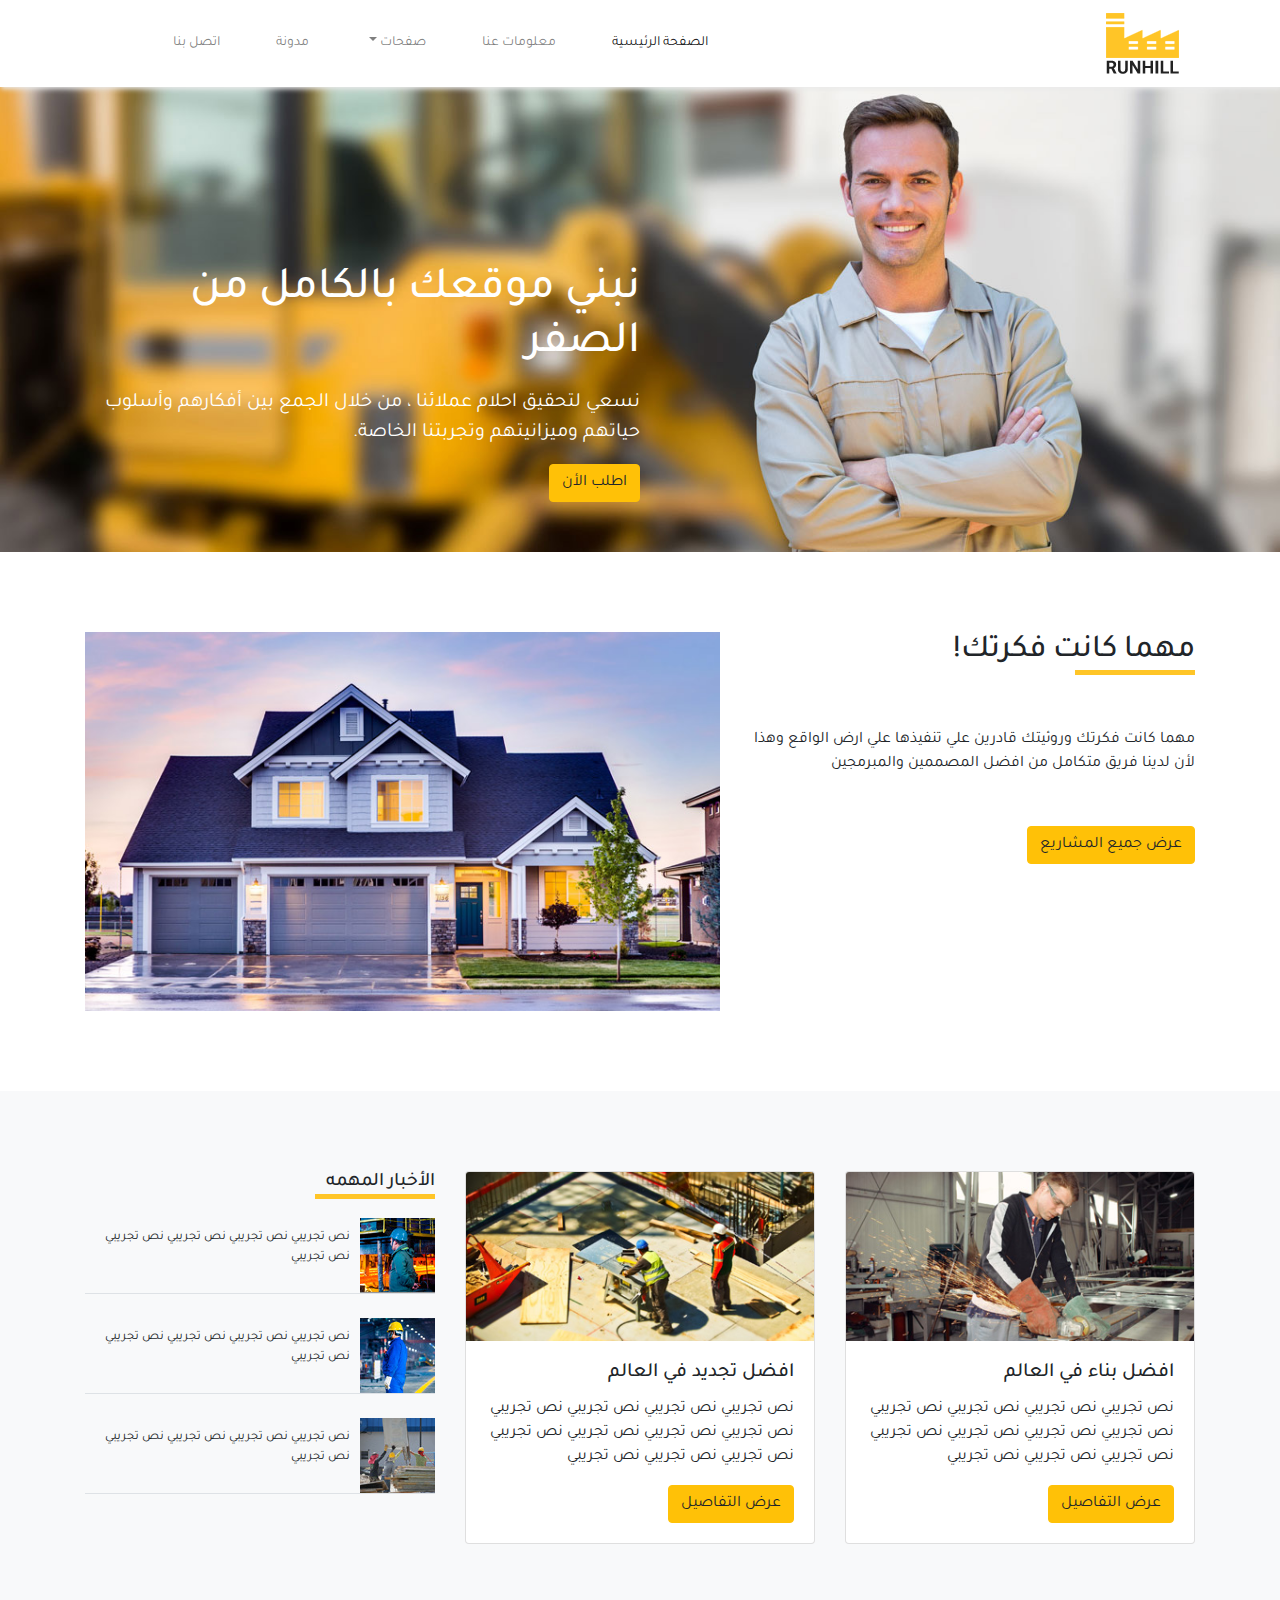
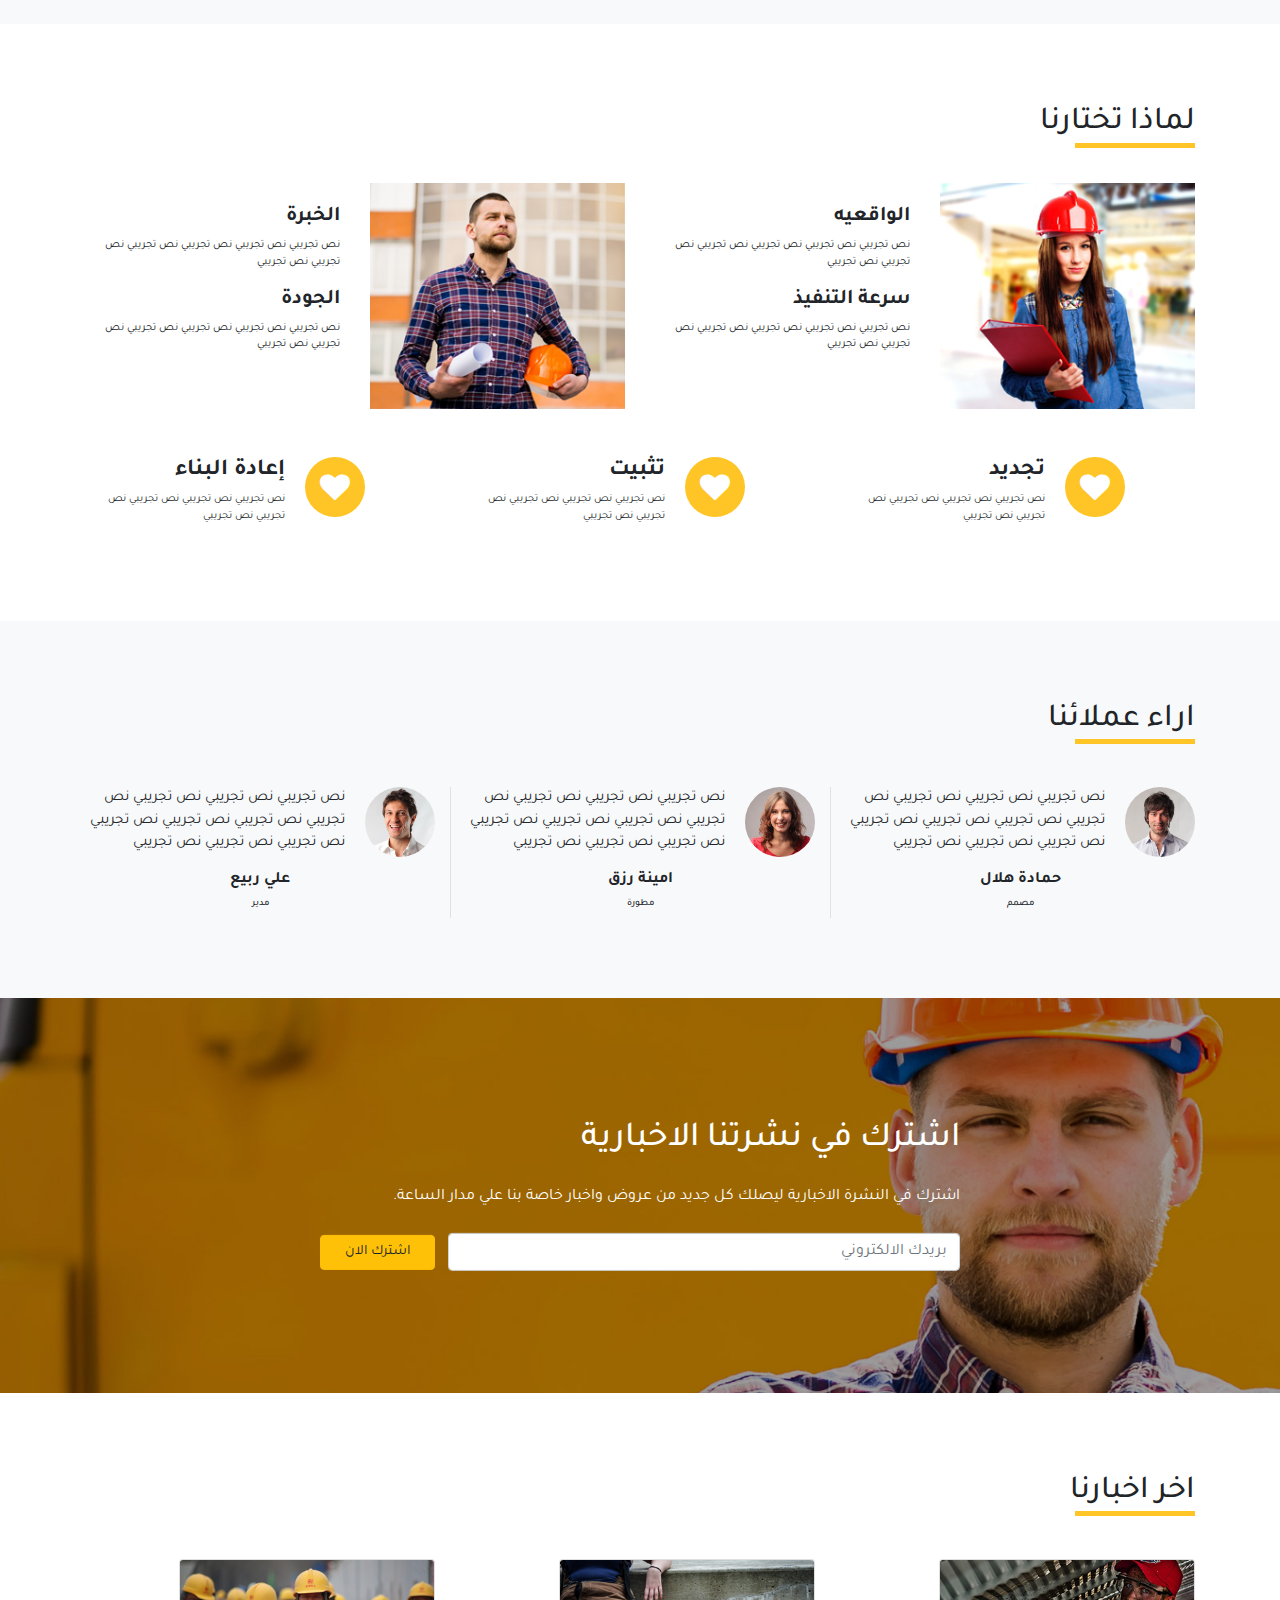
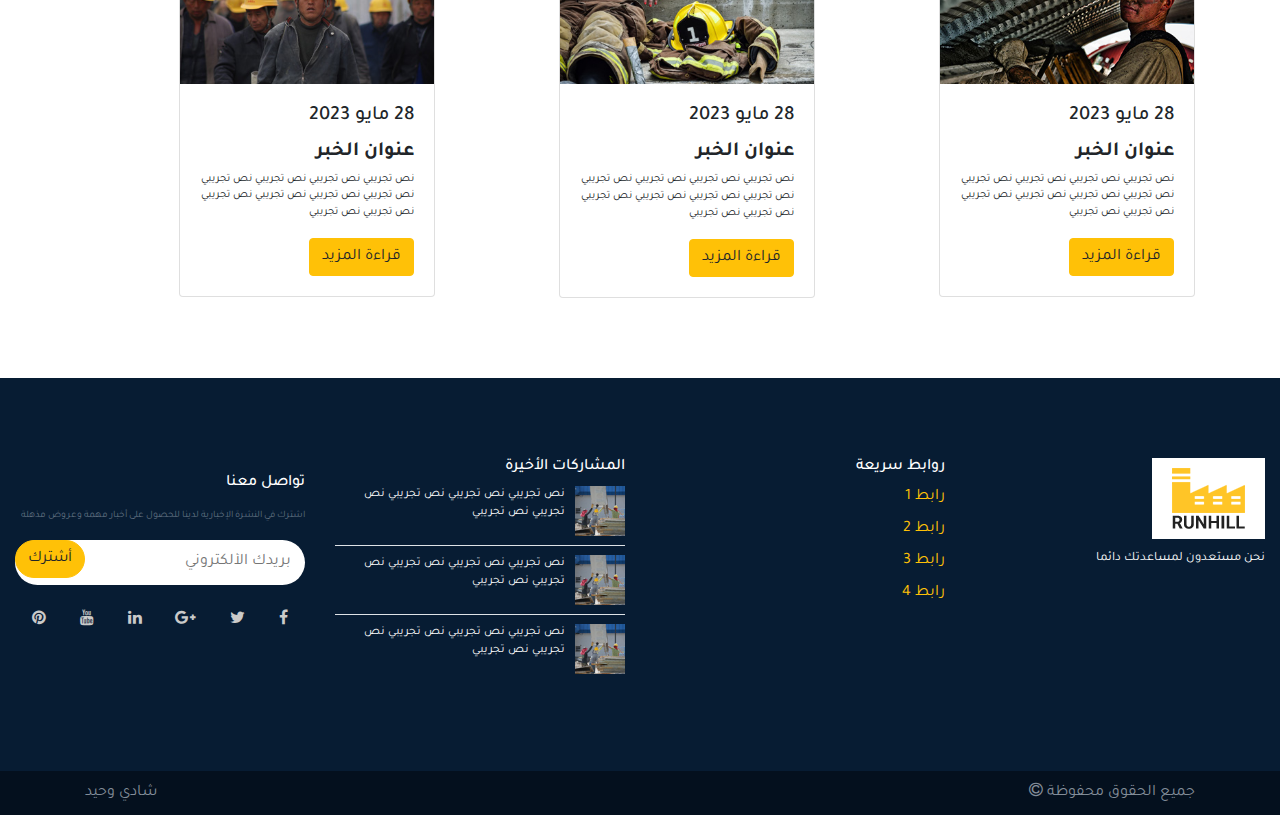
<file: index.html>
<!DOCTYPE html>
<html lang="en">
  <head>
    <meta charset="UTF-8" />
    <meta name="viewport" content="width=device-width, initial-scale=1.0" />
    <link rel="stylesheet" href="css/bootstrap.min.css">
    <link rel="stylesheet" href="css/style-rtl.css" />
    <link rel="stylesheet" href="css/font-awesome.min.css" />
    <title>Bootstrap Arabic Template</title>
  </head>
  <body>
    <!-- NavBar -->
    <nav class="navbar navbar-expand-lg navbar-light bg-white">
      <div class="container pd">
        <a class="navbar-brand" href="#">
          <img src="images/logo.png" alt="Logo" />
        </a>
        <button
          class="navbar-toggler"
          type="button"
          data-toggle="collapse"
          data-target="#navbarSupportedContent"
          aria-controls="navbarSupportedContent"
          aria-expanded="false"
          aria-label="Toggle navigation"
        >
          <span class="navbar-toggler-icon"></span>
        </button>

        <div class="collapse navbar-collapse" id="navbarSupportedContent">
          <ul class="navbar-nav mr-auto">
            <li class="nav-item active">
              <a class="nav-link" href="#"
                >الصفحة الرئيسية <span class="sr-only">(current)</span></a
              >
            </li>
            <li class="nav-item">
              <a class="nav-link" href="#">معلومات عنا</a>
            </li>
            <li class="nav-item dropdown">
              <a
                class="nav-link dropdown-toggle"
                href="#"
                role="button"
                data-toggle="dropdown"
                aria-expanded="false"
              >
                صفحات
              </a>
              <div class="dropdown-menu">
                <a class="dropdown-item" href="#">صفحة 1</a>
                <a class="dropdown-item" href="#">صفحة 2</a>
                <div class="dropdown-divider"></div>
                <a class="dropdown-item" href="#">صفحة 3</a>
              </div>
            </li>
            <li class="nav-item">
              <a class="nav-link" href="blog.html">مدونة</a>
            </li>
            <li class="nav-item">
              <a class="nav-link" href="#">اتصل بنا</a>
            </li>
          </ul>
        </div>
      </div>
    </nav>
    <!-- Home -->
    <section class="section home">
      <div class="container">
        <div class="home-item">
          <h2>نبني موقعك بالكامل من الصفر</h2>
          <p class="my-3">
            نسعي لتحقيق احلام عملائنا ، من خلال الجمع بين أفكارهم وأسلوب حياتهم
            وميزانيتهم وتجربتنا الخاصة.
          </p>
          <button class="btn btn-warning">اطلب الأن</button>
        </div>
      </div>
    </section>
    <!-- ِAbout -->
    <section class="section about">
      <div class="container">
        <div class="row">
          <div class="col-md-5 col-12">
            <div class="about__item">
              <h2 class="section__title">مهما كانت فكرتك!</h2>
              <p class="">
                مهما كانت فكرتك وروئيتك قادرين علي تنفيذها علي ارض الواقع وهذا
                لأن لدينا فريق متكامل من افضل المصممين والمبرمجين
              </p>
              <button class="btn btn-warning">عرض جميع المشاريع</button>
            </div>
          </div>
          <div class="col-md-7 col-12">
            <div class="about__img">
              <img src="images/project-slide1.jpg" alt="" class="w-100" />
            </div>
          </div>
        </div>
      </div>
    </section>
    <!-- News -->
    <section class="section news bg-light">
      <div class="container">
        <div class="row">
          <div class="col-md-4 col-12">
            <div class="card">
              <img
                src="images/service-item-bg-1.jpg"
                class="card-img-top"
                alt="..."
              />
              <div class="card-body">
                <h5 class="card-title">افضل بناء في العالم</h5>
                <p class="card-text">
                  نص تجريبي نص تجريبي نص تجريبي نص تجريبي نص تجريبي نص تجريبي نص
                  تجريبي نص تجريبي نص تجريبي نص تجريبي نص تجريبي
                </p>
                <a href="#" class="btn btn-warning">عرض التفاصيل</a>
              </div>
            </div>
          </div>
          <div class="col-md-4 col-12">
            <div class="card margin-in-phone">
              <img
                src="images/service-item-bg-2.jpg"
                class="card-img-top"
                alt="..."
              />
              <div class="card-body">
                <h5 class="card-title">افضل تجديد في العالم</h5>
                <p class="card-text">
                  نص تجريبي نص تجريبي نص تجريبي نص تجريبي نص تجريبي نص تجريبي نص
                  تجريبي نص تجريبي نص تجريبي نص تجريبي نص تجريبي
                </p>
                <a href="#" class="btn btn-warning">عرض التفاصيل</a>
              </div>
            </div>
          </div>
          <div class="col-md-4 col-12">
            <h2 class="section__title mb-4 ss">الأخبار المهمه</h2>
            <div class="news-left border-bottom mb-4">
              <img src="images/news-thumb-1.jpg" alt="" />
              <p>نص تجريبي نص تجريبي نص تجريبي نص تجريبي نص تجريبي</p>
            </div>
            <div class="news-left border-bottom mb-4">
              <img src="images/news-thumb-2.jpg" alt="" />
              <p>نص تجريبي نص تجريبي نص تجريبي نص تجريبي نص تجريبي</p>
            </div>
            <div class="news-left border-bottom mb-4">
              <img src="images/news-thumb-3.jpg" alt="" />
              <p>نص تجريبي نص تجريبي نص تجريبي نص تجريبي نص تجريبي</p>
            </div>
          </div>
        </div>
      </div>
    </section>
    <!-- WHY CHOOSE US -->
    <section class="section">
      <div class="container">
        <h2 class="section__title mb-4">لماذا تختارنا</h2>
        <div class="row align-items-center">
          <div class="col-md-3 col-12 mt-3 whychoose_img">
            <img src="images/choose-us-img-1.jpg" alt="" />
          </div>
          <div class="col-md-3 col-12 whychoose_title">
            <h3>الواقعيه</h3>
            <p>نص تجريبي نص تجريبي نص تجريبي نص تجريبي نص تجريبي نص تجريبي</p>
            <h3>سرعة التنفيذ</h3>
            <p>نص تجريبي نص تجريبي نص تجريبي نص تجريبي نص تجريبي نص تجريبي</p>
          </div>
          <div class="col-md-3 col-12 mt-3 whychoose_img">
            <img src="images/choose-us-img-2.jpg" alt="" />
          </div>
          <div class="col-md-3 col-12 whychoose_title">
            <h3>الخبرة</h3>
            <p>نص تجريبي نص تجريبي نص تجريبي نص تجريبي نص تجريبي نص تجريبي</p>
            <h3>الجودة</h3>
            <p>نص تجريبي نص تجريبي نص تجريبي نص تجريبي نص تجريبي نص تجريبي</p>
          </div>
        </div>
        <!-- Icons -->
        <div class="row mt-5">
          <div class="col-md-4 col-12 whychoose_icon">
            <div class="single-heart-item">
              <span><i class="fa fa-heart"></i></span>
              <h3>تجديد</h3>
              <p>نص تجريبي نص تجريبي نص تجريبي نص تجريبي نص تجريبي</p>
            </div>
          </div>
          <div class="col-md-4 col-12 whychoose_icon">
            <div class="single-heart-item">
              <span><i class="fa fa-heart"></i></span>
              <h3>تثبيت</h3>
              <p>نص تجريبي نص تجريبي نص تجريبي نص تجريبي نص تجريبي</p>
            </div>
          </div>
          <div class="col-md-4 col-12 whychoose_icon">
            <div class="single-heart-item">
              <span><i class="fa fa-heart"></i></span>
              <h3>إعادة البناء</h3>
              <p>نص تجريبي نص تجريبي نص تجريبي نص تجريبي نص تجريبي</p>
            </div>
          </div>
        </div>
      </div>
    </section>
    <!-- OUR TESTIMONIALS -->
    <section class="section bg-light">
      <div class="container">
        <h2 class="section__title mb-5">اراء عملائنا</h2>
        <div class="row">
          <div class="col-md-4 col-12 border-left">
            <div class="testimonial-card">
              <span><img src="images/profile-img-1.jpg" alt="" /></span>
              <p>
                نص تجريبي نص تجريبي نص تجريبي نص تجريبي نص تجريبي نص تجريبي نص
                تجريبي نص تجريبي نص تجريبي نص تجريبي
              </p>
              <h4>حمادة هلال</h4>
              <h6>مصمم</h6>
            </div>
          </div>
          <div class="col-md-4 col-12 border-left">
            <div class="testimonial-card">
              <span><img src="images/profile-img-2.jpg" alt="" /></span>
              <p>
                نص تجريبي نص تجريبي نص تجريبي نص تجريبي نص تجريبي نص تجريبي نص
                تجريبي نص تجريبي نص تجريبي نص تجريبي
              </p>
              <h4>امينة رزق</h4>
              <h6>مطورة</h6>
            </div>
          </div>
          <div class="col-md-4 col-12">
            <div class="testimonial-card">
              <span><img src="images/profile-img-3.jpg" alt="" /></span>
              <p>
                نص تجريبي نص تجريبي نص تجريبي نص تجريبي نص تجريبي نص تجريبي نص
                تجريبي نص تجريبي نص تجريبي نص تجريبي
              </p>
              <h4>علي ربيع</h4>
              <h6>مدير</h6>
            </div>
          </div>
        </div>
      </div>
    </section>
    <!-- subscribe -->
    <section class="subscribe">
      <div class="subscribe__item">
        <h2>اشترك في نشرتنا الاخبارية</h2>
        <p class="my-4">
          اشترك في النشرة الاخبارية ليصلك كل جديد من عروض واخبار خاصة بنا علي
          مدار الساعة.
        </p>
        <div class="form">
          <input
            type="text"
            class="form-control"
            placeholder="بريدك الالكتروني"
          />
          <button class="btn btn-warning">اشترك الان</button>
        </div>
      </div>
    </section>
    <!-- OUR LATEST NEWS -->
    <section class="section">
      <div class="container">
        <h2 class="section__title mb-5">اخر اخبارنا</h2>
        <div class="row">
          <div class="col-md-4 col-12">
            <div class="card" style="width: 16rem">
              <img src="images/blog-bg-1.jpg" class="card-img-top" alt="..." />
              <div class="card-body">
                <h5 class="card-title">28 مايو 2023</h5>
                <h5 style="font-weight: bold">عنوان الخبر</h5>
                <p class="card-text news-text">
                  نص تجريبي نص تجريبي نص تجريبي نص تجريبي نص تجريبي نص تجريبي نص
                  تجريبي نص تجريبي نص تجريبي نص تجريبي
                </p>
                <a href="#" class="btn btn-warning">قراءة المزيد </a>
              </div>
            </div>
          </div>
          <div class="col-md-4 col-12">
            <div class="card" style="width: 16rem">
              <img src="images/blog-bg-2.jpg" class="card-img-top" alt="..." />
              <div class="card-body">
                <h5 class="card-title">28 مايو 2023</h5>
                <h5 style="font-weight: bold">عنوان الخبر</h5>
                <p class="card-text news-text">
                  نص تجريبي نص تجريبي نص تجريبي نص تجريبي نص تجريبي نص تجريبي نص
                  تجريبي نص تجريبي نص تجريبي نص تجريبي
                </p>
                <a href="#" class="btn btn-warning">قراءة المزيد </a>
              </div>
            </div>
          </div>
          <div class="col-md-4 col-12">
            <div class="card" style="width: 16rem">
              <img src="images/blog-bg-3.jpg" class="card-img-top" alt="..." />
              <div class="card-body">
                <h5 class="card-title">28 مايو 2023</h5>
                <h5 style="font-weight: bold">عنوان الخبر</h5>
                <p class="card-text news-text">
                  نص تجريبي نص تجريبي نص تجريبي نص تجريبي نص تجريبي نص تجريبي نص
                  تجريبي نص تجريبي نص تجريبي نص تجريبي
                </p>
                <a href="#" class="btn btn-warning">قراءة المزيد </a>
              </div>
            </div>
          </div>
        </div>
      </div>
    </section>
    <!-- Footer -->
    <footer class="section">
      <div class="container-fluid">
        <div class="row">
          <div class="col-md-3 col-sm-6 col-12">
            <div class="footer-item">
              <h3><img src="images/logo (1).png" alt="" /></h3>
              <p>نحن مستعدون لمساعدتك دائما</p>
            </div>
          </div>
          <div class="col-md-3 col-sm-6 col-12">
            <h6>روابط سريعة</h6>
            <ul class="list-unstyled">
              <li class="a my-2">
                <a href="#" class="text-warning"
                  ><i class="bi bi-chevron-right"></i> رابط 1</a
                >
              </li>
              <li class="a my-2">
                <a href="#" class="text-warning"
                  ><i class="bi bi-chevron-right"></i> رابط 2</a
                >
              </li>
              <li class="a my-2">
                <a href="#" class="text-warning"
                  ><i class="bi bi-chevron-right"></i> رابط 3</a
                >
              </li>
              <li class="a my-2">
                <a href="#" class="text-warning"
                  ><i class="bi bi-chevron-right"></i> رابط 4</a
                >
              </li>
            </ul>
          </div>
          <div class="col-md-3 col-sm-6 col-12">
            <h6>المشاركات الأخيرة</h6>
            <div class="footer-left border-bottom mb-2 pb-2">
              <img src="images/news-thumb-3.jpg" alt="" />
              <p>نص تجريبي نص تجريبي نص تجريبي نص تجريبي نص تجريبي</p>
            </div>
            <div class="footer-left border-bottom mb-2 pb-2">
              <img src="images/news-thumb-3.jpg" alt="" />
              <p>نص تجريبي نص تجريبي نص تجريبي نص تجريبي نص تجريبي</p>
            </div>
            <div class="footer-left mb-2 pb-2">
              <img src="images/news-thumb-3.jpg" alt="" />
              <p>نص تجريبي نص تجريبي نص تجريبي نص تجريبي نص تجريبي</p>
            </div>
          </div>
          <div class="col-md-3 col-sm-6 col-12 footer-sub">
            <h6 class="my-3">تواصل معنا</h6>
            <p>
              اشترك في النشرة الإخبارية لدينا للحصول على أخبار مهمة وعروض مذهلة
            </p>
            <form action="index.html">
              <input type="text" placeholder="بريدك الألكتروني" />
              <button class="btn btn-warning">أشترك</button>
            </form>
            <div class="social-icons my-4">
              <ul>
                <li>
                  <a href="#"><i class="fa fa-facebook"></i></a>
                </li>
                <li>
                  <a href="#"><i class="fa fa-twitter"></i></a>
                </li>
                <li>
                  <a href="#"><i class="fa fa-google-plus"></i></a>
                </li>
                <li>
                  <a href="#"><i class="fa fa-linkedin"></i></a>
                </li>
                <li>
                  <a href="#"><i class="fa fa-youtube"></i></a>
                </li>
                <li>
                  <a href="#"><i class="fa fa-pinterest"></i></a>
                </li>
              </ul>
            </div>
          </div>
        </div>
      </div>
    </footer>
    <!-- copyright -->
    <div class="footer-copyright-area">
      <div class="container">
        <div class="row">
          <div class="col-lg-6">
            جميع الحقوق محفوظة <i class="fa fa-copyright"></i>
          </div>
          <div class="col-lg-6 text-left">
            <a
              href="https://www.facebook.com/shady.waheed.9083"
              target="_blank"
              class="text-decoration-none myLink"
              >شادي وحيد</a
            >
          </div>
        </div>
      </div>
    </div>

    <!-- All Scripts -->
    <script src="js/jquery.slim.min.js"></script>
<script src="js/bootstrap.bundle.min.js"></script>
  </body>
</html>
</file>
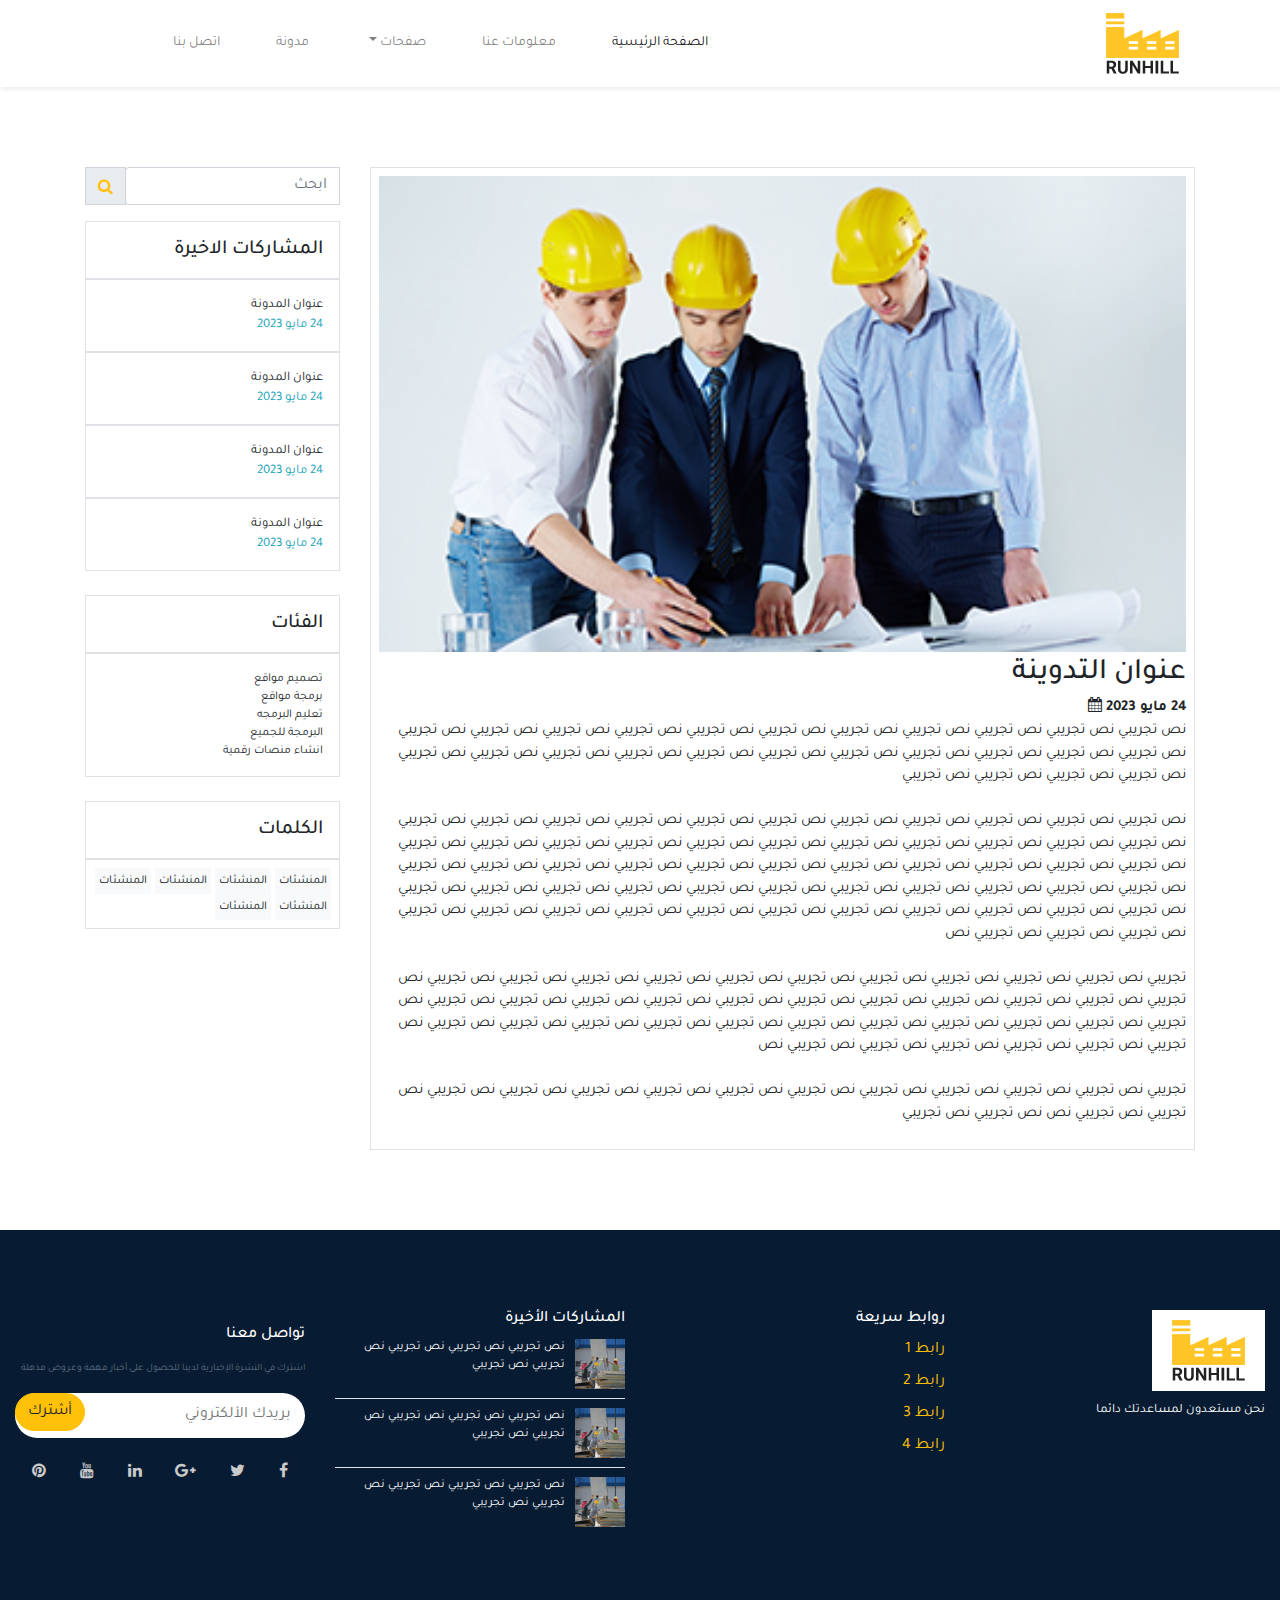
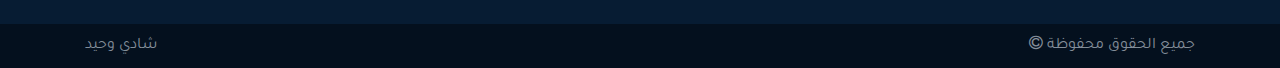
<file: blog-details.html>
<!DOCTYPE html>
<html lang="en">
  <head>
    <meta charset="UTF-8" />
    <meta name="viewport" content="width=device-width, initial-scale=1.0" />
    <link rel="stylesheet" href="css/bootstrap.min.css">

    <link rel="stylesheet" href="css/style-rtl.css" />
    <link rel="stylesheet" href="css/font-awesome.min.css" />
    <title>Blog Details</title>
  </head>
  <body>
    <!-- NavBar -->
    <nav class="navbar navbar-expand-lg navbar-light bg-white">
      <div class="container">
        <a class="navbar-brand" href="#">
          <img src="images/logo.png" alt="Logo" />
        </a>
        <button
          class="navbar-toggler"
          type="button"
          data-toggle="collapse"
          data-target="#navbarSupportedContent"
          aria-controls="navbarSupportedContent"
          aria-expanded="false"
          aria-label="Toggle navigation"
        >
          <span class="navbar-toggler-icon"></span>
        </button>

        <div class="collapse navbar-collapse" id="navbarSupportedContent">
          <ul class="navbar-nav mr-auto">
            <li class="nav-item active">
              <a class="nav-link" href="index.html"
                >الصفحة الرئيسية <span class="sr-only">(current)</span></a
              >
            </li>
            <li class="nav-item">
              <a class="nav-link" href="#">معلومات عنا</a>
            </li>
            <li class="nav-item dropdown">
              <a
                class="nav-link dropdown-toggle"
                href="#"
                role="button"
                data-toggle="dropdown"
                aria-expanded="false"
              >
                صفحات
              </a>
              <div class="dropdown-menu">
                <a class="dropdown-item" href="#">صفحة 1</a>
                <a class="dropdown-item" href="#">صفحة 2</a>
                <div class="dropdown-divider"></div>
                <a class="dropdown-item" href="#">صفحة 3</a>
              </div>
            </li>
            <li class="nav-item">
              <a class="nav-link" href="blog.html">مدونة</a>
            </li>
            <li class="nav-item">
              <a class="nav-link" href="#">اتصل بنا</a>
            </li>
          </ul>
        </div>
      </div>
    </nav>
    <!-- Blog -->
    <section class="section blog">
      <div class="container">
        <div class="row">
          <div class="col-md-9 col-12">
            <div class="border p-2">
              <img
                src="images/single-blog-image-bg-2.jpg"
                class="w-100"
                alt=""
              />
              <h3 class="my-1 deta-title">عنوان التدوينة</h3>
              <span class="h3-size deta-span"
                >24 مايو 2023 <i class="fa fa-calendar"></i
              ></span>
              <p class="deta-p">
                نص تجريبي نص تجريبي نص تجريبي نص تجريبي نص تجريبي نص تجريبي نص
                تجريبي نص تجريبي نص تجريبي نص تجريبي نص تجريبي نص تجريبي نص
                تجريبي نص تجريبي نص تجريبي نص تجريبي نص تجريبي نص تجريبي نص
                تجريبي نص تجريبي نص تجريبي نص تجريبي نص تجريبي نص تجريبي نص
                تجريبي نص تجريبي
                <br />
                <br />
                نص تجريبي نص تجريبي نص تجريبي نص تجريبي نص تجريبي نص تجريبي نص
                تجريبي نص تجريبي نص تجريبي نص تجريبي نص تجريبي نص تجريبي نص
                تجريبي نص تجريبي نص تجريبي نص تجريبي نص تجريبي نص تجريبي نص
                تجريبي نص تجريبي نص تجريبي نص تجريبي نص تجريبي نص تجريبي نص
                تجريبي نص تجريبي نص تجريبي نص تجريبي نص تجريبي نص تجريبي نص
                تجريبي نص تجريبي نص تجريبي نص تجريبي نص تجريبي نص تجريبي نص
                تجريبي نص تجريبي نص تجريبي نص تجريبي نص تجريبي نص تجريبي نص
                تجريبي نص تجريبي نص تجريبي نص تجريبي نص تجريبي نص تجريبي نص
                تجريبي نص تجريبي نص تجريبي نص تجريبي نص تجريبي نص تجريبي نص
                تجريبي نص تجريبي نص تجريبي نص تجريبي نص
                <br />
                <br />
                تجريبي نص تجريبي نص تجريبي نص تجريبي نص تجريبي نص تجريبي نص
                تجريبي نص تجريبي نص تجريبي نص تجريبي نص تجريبي نص تجريبي نص
                تجريبي نص تجريبي نص تجريبي نص تجريبي نص تجريبي نص تجريبي نص
                تجريبي نص تجريبي نص تجريبي نص تجريبي نص تجريبي نص تجريبي نص
                تجريبي نص تجريبي نص تجريبي نص تجريبي نص تجريبي نص تجريبي نص
                تجريبي نص تجريبي نص تجريبي نص تجريبي نص تجريبي نص تجريبي نص
                تجريبي نص تجريبي نص تجريبي نص
                <br />
                <br />
                تجريبي نص تجريبي نص تجريبي نص تجريبي نص تجريبي نص تجريبي نص
                تجريبي نص تجريبي نص تجريبي نص تجريبي نص تجريبي نص تجريبي نص
                تجريبي نص نص تجريبي نص تجريبي
              </p>
            </div>
          </div>
          <div class="col-md-3 col-12">
            <div class="search">
              <div class="input-group mb-3">
                <input
                  type="text"
                  class="form-control"
                  placeholder="ابحث"
                  aria-label="Username"
                  aria-describedby="basic-addon1"
                />
                <div class="input-group-prepend">
                  <span class="input-group-text" id="basic-addon1"
                    ><i class="fa fa-search text-warning"></i
                  ></span>
                </div>
              </div>
            </div>
            <div class="after-search">
              <h3 class="border mb-0 p-3">المشاركات الاخيرة</h3>
              <ul class="list-unstyled">
                <li class="border p-3">
                  <span class="d-block">عنوان المدونة</span>
                  <span class="d-block text-info">24 مايو 2023</span>
                </li>
                <li class="border p-3">
                  <span class="d-block">عنوان المدونة</span>
                  <span class="d-block text-info">24 مايو 2023</span>
                </li>
                <li class="border p-3">
                  <span class="d-block">عنوان المدونة</span>
                  <span class="d-block text-info">24 مايو 2023</span>
                </li>
                <li class="border p-3">
                  <span class="d-block">عنوان المدونة</span>
                  <span class="d-block text-info">24 مايو 2023</span>
                </li>
              </ul>
            </div>
            <div class="my-4">
              <h3 class="border mb-0 h3-size p-3">الفئات</h3>
              <ul class="list-unstyled border p-3">
                <li class="ul-size">تصميم مواقع</li>
                <li class="ul-size">برمجة مواقع</li>
                <li class="ul-size">تعليم البرمجه</li>
                <li class="ul-size">البرمجة للجميع</li>
                <li class="ul-size">انشاء منصات رقمية</li>
              </ul>
            </div>
            <div class="my-4">
              <h3 class="border mb-0 p-3 h3-size">الكلمات</h3>
              <ul class="list-unstyled p-2 border">
                <li class="d-inline-block bg-light p-1 ul-size">المنشئات</li>
                <li class="d-inline-block bg-light p-1 ul-size">المنشئات</li>
                <li class="d-inline-block bg-light p-1 ul-size">المنشئات</li>
                <li class="d-inline-block bg-light p-1 ul-size">المنشئات</li>
                <li class="d-inline-block bg-light p-1 ul-size">المنشئات</li>
                <li class="d-inline-block bg-light p-1 ul-size">المنشئات</li>
              </ul>
            </div>
          </div>
        </div>
      </div>
    </section>
    <footer class="section">
      <div class="container-fluid">
        <div class="row">
          <div class="col-md-3 col-sm-6 col-12">
            <div class="footer-item">
              <h3><img src="images/logo (1).png" alt="" /></h3>
              <p>نحن مستعدون لمساعدتك دائما</p>
            </div>
          </div>
          <div class="col-md-3 col-sm-6 col-12">
            <h6>روابط سريعة</h6>
            <ul class="list-unstyled">
              <li class="a my-2">
                <a href="#" class="text-warning"
                  ><i class="bi bi-chevron-right"></i> رابط 1</a
                >
              </li>
              <li class="a my-2">
                <a href="#" class="text-warning"
                  ><i class="bi bi-chevron-right"></i> رابط 2</a
                >
              </li>
              <li class="a my-2">
                <a href="#" class="text-warning"
                  ><i class="bi bi-chevron-right"></i> رابط 3</a
                >
              </li>
              <li class="a my-2">
                <a href="#" class="text-warning"
                  ><i class="bi bi-chevron-right"></i> رابط 4</a
                >
              </li>
            </ul>
          </div>
          <div class="col-md-3 col-sm-6 col-12">
            <h6>المشاركات الأخيرة</h6>
            <div class="footer-left border-bottom mb-2 pb-2">
              <img src="images/news-thumb-3.jpg" alt="" />
              <p>نص تجريبي نص تجريبي نص تجريبي نص تجريبي نص تجريبي</p>
            </div>
            <div class="footer-left border-bottom mb-2 pb-2">
              <img src="images/news-thumb-3.jpg" alt="" />
              <p>نص تجريبي نص تجريبي نص تجريبي نص تجريبي نص تجريبي</p>
            </div>
            <div class="footer-left mb-2 pb-2">
              <img src="images/news-thumb-3.jpg" alt="" />
              <p>نص تجريبي نص تجريبي نص تجريبي نص تجريبي نص تجريبي</p>
            </div>
          </div>
          <div class="col-md-3 col-sm-6 col-12 footer-sub">
            <h6 class="my-3">تواصل معنا</h6>
            <p>
              اشترك في النشرة الإخبارية لدينا للحصول على أخبار مهمة وعروض مذهلة
            </p>
            <form action="index.html">
              <input type="text" placeholder="بريدك الألكتروني" />
              <button class="btn btn-warning">أشترك</button>
            </form>
            <div class="social-icons my-4">
              <ul>
                <li>
                  <a href="#"><i class="fa fa-facebook"></i></a>
                </li>
                <li>
                  <a href="#"><i class="fa fa-twitter"></i></a>
                </li>
                <li>
                  <a href="#"><i class="fa fa-google-plus"></i></a>
                </li>
                <li>
                  <a href="#"><i class="fa fa-linkedin"></i></a>
                </li>
                <li>
                  <a href="#"><i class="fa fa-youtube"></i></a>
                </li>
                <li>
                  <a href="#"><i class="fa fa-pinterest"></i></a>
                </li>
              </ul>
            </div>
          </div>
        </div>
      </div>
    </footer>
    <!-- copyright -->
    <div class="footer-copyright-area">
      <div class="container">
        <div class="row">
          <div class="col-lg-6">
            جميع الحقوق محفوظة <i class="fa fa-copyright"></i>
          </div>
          <div class="col-lg-6 text-left">
            <a
              href="https://www.facebook.com/shady.waheed.9083"
              target="_blank"
              class="text-decoration-none myLink"
              >شادي وحيد</a
            >
          </div>
        </div>
      </div>
    </div>
    <!-- All Scripts -->
    <script src="js/jquery.slim.min.js"></script>
<script src="js/bootstrap.bundle.min.js"></script>
  </body>
</html>
</file>
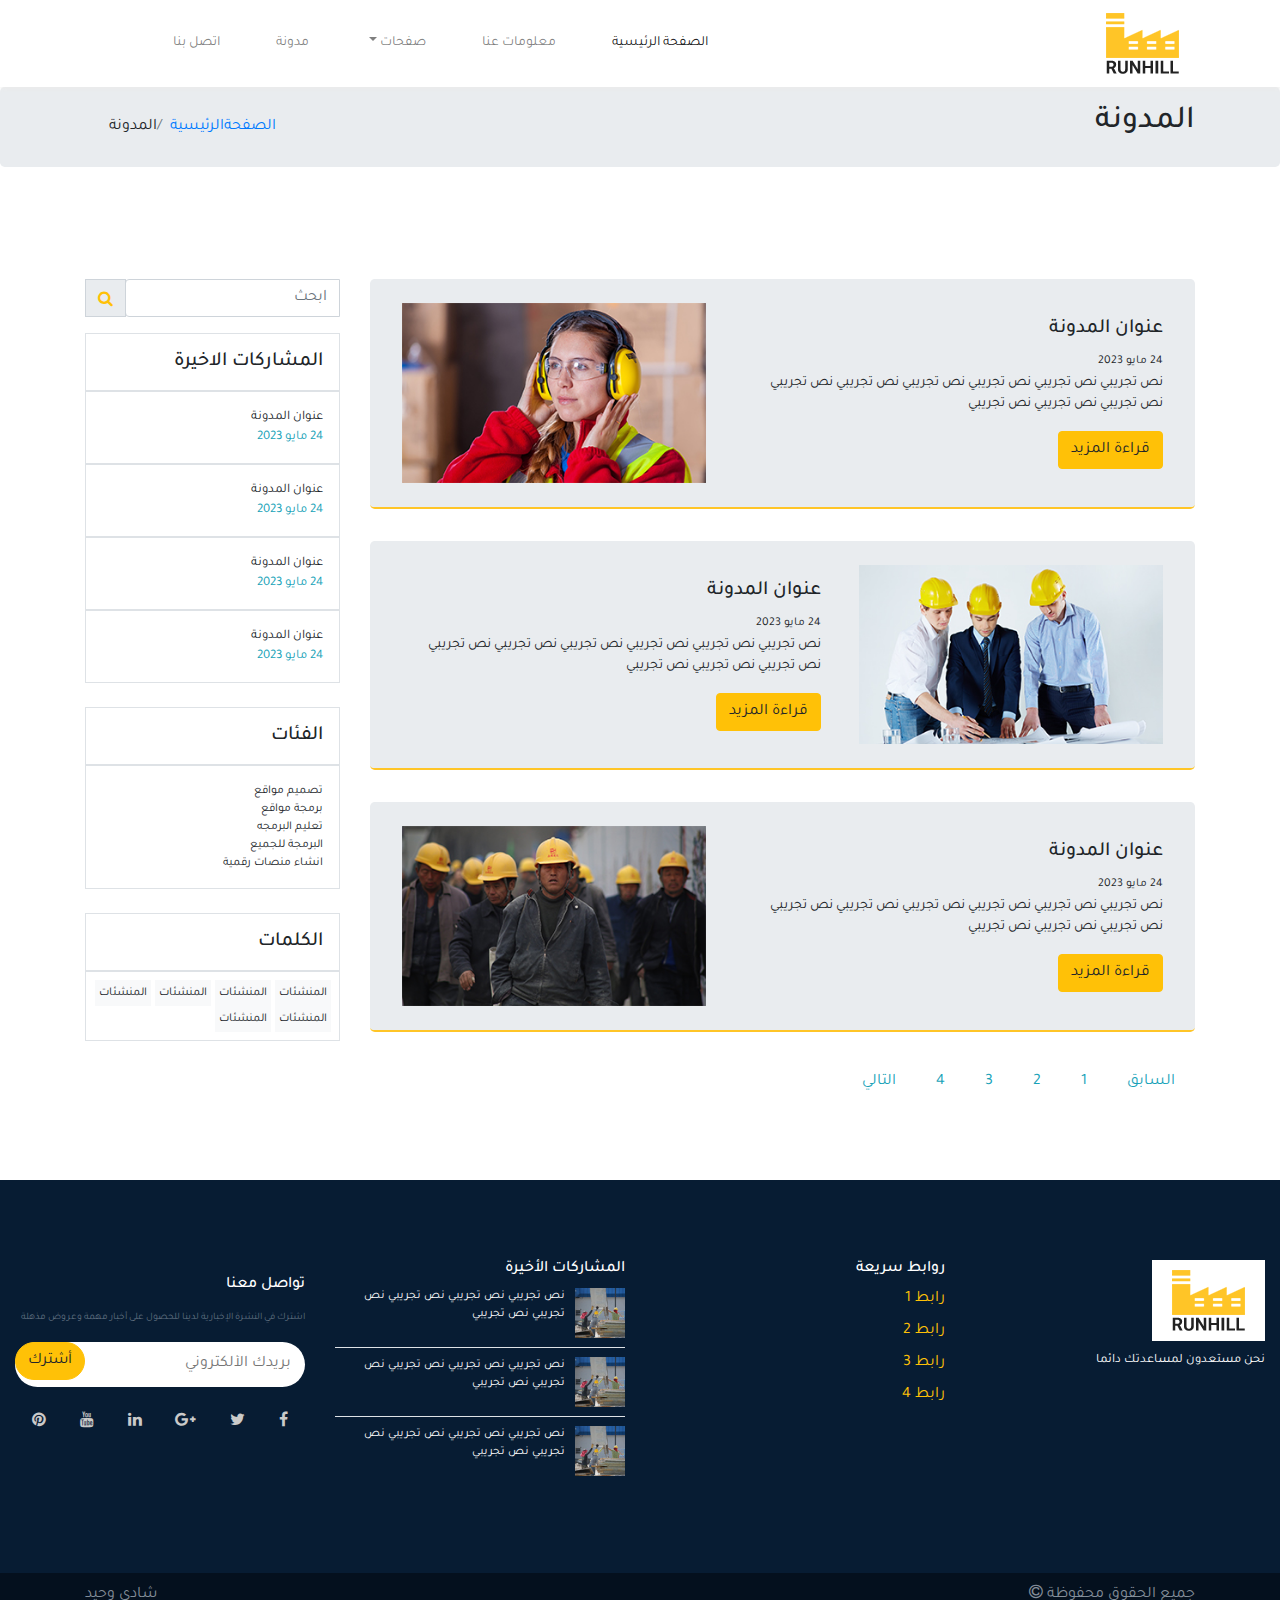
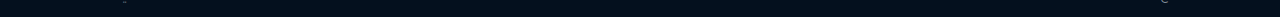
<file: blog.html>
<!DOCTYPE html>
<html lang="en">
  <head>
    <meta charset="UTF-8" />
    <meta name="viewport" content="width=device-width, initial-scale=1.0" />
    <link rel="stylesheet" href="css/bootstrap.min.css">

    <link rel="stylesheet" href="css/style-rtl.css" />
    <link rel="stylesheet" href="css/font-awesome.min.css" />
    <title>Blog</title>
  </head>
  <body>
    <!-- NavBar -->
    <nav class="navbar navbar-expand-lg navbar-light bg-white">
      <div class="container">
        <a class="navbar-brand" href="index.html">
          <img src="images/logo.png" alt="Logo" />
        </a>
        <button
          class="navbar-toggler"
          type="button"
          data-toggle="collapse"
          data-target="#navbarSupportedContent"
          aria-controls="navbarSupportedContent"
          aria-expanded="false"
          aria-label="Toggle navigation"
        >
          <span class="navbar-toggler-icon"></span>
        </button>

        <div class="collapse navbar-collapse" id="navbarSupportedContent">
          <ul class="navbar-nav mr-auto">
            <li class="nav-item active">
              <a class="nav-link" href="index.html"
                >الصفحة الرئيسية <span class="sr-only">(current)</span></a
              >
            </li>
            <li class="nav-item">
              <a class="nav-link" href="#">معلومات عنا</a>
            </li>
            <li class="nav-item dropdown">
              <a
                class="nav-link dropdown-toggle"
                href="#"
                role="button"
                data-toggle="dropdown"
                aria-expanded="false"
              >
                صفحات
              </a>
              <div class="dropdown-menu">
                <a class="dropdown-item" href="#">صفحة 1</a>
                <a class="dropdown-item" href="#">صفحة 2</a>
                <div class="dropdown-divider"></div>
                <a class="dropdown-item" href="#">صفحة 3</a>
              </div>
            </li>
            <li class="nav-item">
              <a class="nav-link" href="#">مدونة</a>
            </li>
            <li class="nav-item">
              <a class="nav-link" href="#">اتصل بنا</a>
            </li>
          </ul>
        </div>
      </div>
    </nav>
    <div class="jumbotron py-3">
      <div class="container">
        <div class="row">
          <div class="col-md 6 col-12">
            <h2>المدونة</h2>
          </div>
          <div class="col-md 6 col-12">
            <nav aria-label="breadcrumb">
              <ol class="breadcrumb">
                <li class="breadcrumb-item">
                  <a href="index.html">الصفحةالرئيسية</a>
                </li>
                <li class="breadcrumb-item">المدونة</li>
              </ol>
            </nav>
          </div>
        </div>
      </div>
    </div>
    <!-- Blog -->
    <section class="section blog">
      <div class="container">
        <div class="row">
          <div class="col-md-9 col-12">
            <div class="jumbotron py-4">
              <div class="blog-desc">
                <h4>عنوان المدونة</h4>
                <span>24 مايو 2023</span>
                <p>
                  نص تجريبي نص تجريبي نص تجريبي نص تجريبي نص تجريبي نص تجريبي نص
                  تجريبي نص تجريبي نص تجريبي
                </p>
                <a href="blog-details.html" class="btn btn-warning"
                  >قراءة المزيد
                </a>
              </div>
              <div class="blog-image">
                <img src="images/single-blog-image-bg-1.jpg" class="w-100" />
              </div>
            </div>
            <div class="jumbotron py-4">
              <div class="blog-image">
                <img src="images/single-blog-image-bg-2.jpg" class="w-100" />
              </div>
              <div class="blog-desc">
                <h4>عنوان المدونة</h4>
                <span>24 مايو 2023</span>
                <p>
                  نص تجريبي نص تجريبي نص تجريبي نص تجريبي نص تجريبي نص تجريبي نص
                  تجريبي نص تجريبي نص تجريبي
                </p>
                <a href="blog-details.html" class="btn btn-warning"
                  >قراءة المزيد
                </a>
              </div>
            </div>
            <div class="jumbotron py-4">
              <div class="blog-desc">
                <h4>عنوان المدونة</h4>
                <span>24 مايو 2023</span>
                <p>
                  نص تجريبي نص تجريبي نص تجريبي نص تجريبي نص تجريبي نص تجريبي نص
                  تجريبي نص تجريبي نص تجريبي
                </p>
                <a href="blog-details.html" class="btn btn-warning"
                  >قراءة المزيد
                </a>
              </div>
              <div class="blog-image">
                <img src="images/single-blog-image-bg-4.jpg" class="w-100" />
              </div>
            </div>
            <nav aria-label="Page navigation example">
              <ul class="pagination">
                <li class="page-item">
                  <a class="page-link text-info mx-2 border-0" href="#">السابق</a>
                </li>
                <li class="page-item">
                  <a class="page-link text-info mx-2 border-0" href="#">1</a>
                </li>
                <li class="page-item">
                  <a class="page-link text-info mx-2 border-0" href="#">2</a>
                </li>
                <li class="page-item">
                  <a class="page-link text-info mx-2 border-0" href="#">3</a>
                </li>
                <li class="page-item">
                  <a class="page-link text-info mx-2 border-0" href="#">4</a>
                </li>
                <li class="page-item">
                  <a class="page-link text-info mx-2 border-0" href="#">التالي</a>
                </li>
              </ul>
            </nav>
          </div>
          <div class="col-md-3 col-12">
            <div class="search">
              <div class="input-group mb-3">
                <input
                  type="text"
                  class="form-control"
                  placeholder="ابحث"
                  aria-label="Username"
                  aria-describedby="basic-addon1"
                />
                <div class="input-group-prepend">
                  <span class="input-group-text" id="basic-addon1"
                    ><i class="fa fa-search text-warning"></i
                  ></span>
                </div>
              </div>
            </div>
            <div class="after-search">
              <h3 class="border mb-0 p-3">المشاركات الاخيرة</h3>
              <ul class="list-unstyled">
                <li class="border p-3">
                  <span class="d-block">عنوان المدونة</span>
                  <span class="d-block text-info">24 مايو 2023</span>
                </li>
                <li class="border p-3">
                  <span class="d-block">عنوان المدونة</span>
                  <span class="d-block text-info">24 مايو 2023</span>
                </li>
                <li class="border p-3">
                  <span class="d-block">عنوان المدونة</span>
                  <span class="d-block text-info">24 مايو 2023</span>
                </li>
                <li class="border p-3">
                  <span class="d-block">عنوان المدونة</span>
                  <span class="d-block text-info">24 مايو 2023</span>
                </li>
              </ul>
            </div>
            <div class="my-4">
              <h3 class="border mb-0 h3-size p-3">الفئات</h3>
              <ul class="list-unstyled border p-3">
                <li class="ul-size">تصميم مواقع</li>
                <li class="ul-size">برمجة مواقع</li>
                <li class="ul-size">تعليم البرمجه</li>
                <li class="ul-size">البرمجة للجميع</li>
                <li class="ul-size">انشاء منصات رقمية</li>
              </ul>
            </div>
            <div class="my-4">
              <h3 class="border mb-0 p-3 h3-size">الكلمات</h3>
              <ul class="list-unstyled p-2 border">
                <li class="d-inline-block bg-light p-1 ul-size">المنشئات</li>
                <li class="d-inline-block bg-light p-1 ul-size">المنشئات</li>
                <li class="d-inline-block bg-light p-1 ul-size">المنشئات</li>
                <li class="d-inline-block bg-light p-1 ul-size">المنشئات</li>
                <li class="d-inline-block bg-light p-1 ul-size">المنشئات</li>
                <li class="d-inline-block bg-light p-1 ul-size">المنشئات</li>
              </ul>
            </div>
          </div>
        </div>
      </div>
    </section>
    <footer class="section">
      <div class="container-fluid">
        <div class="row">
          <div class="col-md-3 col-sm-6 col-12">
            <div class="footer-item">
              <h3><img src="images/logo (1).png" alt="" /></h3>
              <p>نحن مستعدون لمساعدتك دائما</p>
            </div>
          </div>
          <div class="col-md-3 col-sm-6 col-12">
            <h6>روابط سريعة</h6>
            <ul class="list-unstyled">
              <li class="a my-2">
                <a href="#" class="text-warning"
                  ><i class="bi bi-chevron-right"></i> رابط 1</a
                >
              </li>
              <li class="a my-2">
                <a href="#" class="text-warning"
                  ><i class="bi bi-chevron-right"></i> رابط 2</a
                >
              </li>
              <li class="a my-2">
                <a href="#" class="text-warning"
                  ><i class="bi bi-chevron-right"></i> رابط 3</a
                >
              </li>
              <li class="a my-2">
                <a href="#" class="text-warning"
                  ><i class="bi bi-chevron-right"></i> رابط 4</a
                >
              </li>
            </ul>
          </div>
          <div class="col-md-3 col-sm-6 col-12">
            <h6>المشاركات الأخيرة</h6>
            <div class="footer-left border-bottom mb-2 pb-2">
              <img src="images/news-thumb-3.jpg" alt="" />
              <p>نص تجريبي نص تجريبي نص تجريبي نص تجريبي نص تجريبي</p>
            </div>
            <div class="footer-left border-bottom mb-2 pb-2">
              <img src="images/news-thumb-3.jpg" alt="" />
              <p>نص تجريبي نص تجريبي نص تجريبي نص تجريبي نص تجريبي</p>
            </div>
            <div class="footer-left mb-2 pb-2">
              <img src="images/news-thumb-3.jpg" alt="" />
              <p>نص تجريبي نص تجريبي نص تجريبي نص تجريبي نص تجريبي</p>
            </div>
          </div>
          <div class="col-md-3 col-sm-6 col-12 footer-sub">
            <h6 class="my-3">تواصل معنا</h6>
            <p>
              اشترك في النشرة الإخبارية لدينا للحصول على أخبار مهمة وعروض مذهلة
            </p>
            <form action="index.html">
              <input type="text" placeholder="بريدك الألكتروني" />
              <button class="btn btn-warning">أشترك</button>
            </form>
            <div class="social-icons my-4">
              <ul>
                <li>
                  <a href="#"><i class="fa fa-facebook"></i></a>
                </li>
                <li>
                  <a href="#"><i class="fa fa-twitter"></i></a>
                </li>
                <li>
                  <a href="#"><i class="fa fa-google-plus"></i></a>
                </li>
                <li>
                  <a href="#"><i class="fa fa-linkedin"></i></a>
                </li>
                <li>
                  <a href="#"><i class="fa fa-youtube"></i></a>
                </li>
                <li>
                  <a href="#"><i class="fa fa-pinterest"></i></a>
                </li>
              </ul>
            </div>
          </div>
        </div>
      </div>
    </footer>
    <!-- copyright -->
    <div class="footer-copyright-area">
      <div class="container">
        <div class="row">
          <div class="col-lg-6">
            جميع الحقوق محفوظة <i class="fa fa-copyright"></i>
          </div>
          <div class="col-lg-6 text-left">
            <a
              href="https://www.facebook.com/shady.waheed.9083"
              target="_blank"
              class="text-decoration-none myLink"
              >شادي وحيد</a
            >
          </div>
        </div>
      </div>
    </div>
    <!-- All Scripts -->
    <script src="js/jquery.slim.min.js"></script>
    <script src="js/bootstrap.bundle.min.js"></script>
  </body>
</html>
</file>
<file: css/style-rtl.css>
@import url("https://fonts.googleapis.com/css2?family=Tajawal:wght@400;700;900&display=swap");
:root {
  --mainColor: #ffc527;
}
body {
  direction: rtl;
  text-align: right;
  font-family: "Tajawal", sans-serif;
}
ul {
  margin: 0;
  padding: 0;
}
.section {
  padding: 80px 0;
}
.section__title {
  position: relative;
  display: inline-block;
}
.section__title::after {
  content: "";
  display: block;
  position: absolute;
  bottom: -10;
  width: 120px;
  height: 5px;
  background-color: var(--mainColor);
}
.navbar {
  box-shadow: 1px 2px 5px #ebebeb;
}
.navbar ul li {
  margin: 0 20px;
  font-size: 14px;
}
.navbar ul:last-child{
  margin-left: 60px;

}
.home {
  height: 465px;
  background-size: cover;
  background-image: url(../images/slide-bg-1.jpg);
  padding: 10px;
}
.home-item {
  width: 50%;
  margin-right: auto;
  margin-top: 15%;
}
@media (max-width: 768px) {
  .home {
    height: 400px;
  }
  .home-item {
    width: 100%;
  }
  .margin-in-phone{
    margin-bottom:70px ;
  }
}
.home-item h2 {
  color: #fff;
  font-size: 45px;
}
.home-item p {
  color: #fff;
  font-size: 20px;
}
.about__item p {
  margin: 50px 0;
}
.about__item button {
  margin-bottom: 15px;
}
.news .news-left,
.footer-left {
  display: flex;
  align-items: center;
}
.news .news-left p,
.footer-left p {
  font-size: 0.8rem;
}
.news .news-left img,
.footer-left img {
  max-width: 200px;
  margin-left: 10px;
}
.ss {
  font-size: 1.2rem;
}
.subscribe {
  height: 395px;
  background-size: cover;
  background-image: url(../images/subscribe-our-newsletter-bg.jpg);
  padding: 1px;
  position: relative;
}
.subscribe__item {
  width: 50%;
  position: absolute;
  top: 50%;
  left: 50%;
  transform: translate(-50%, -50%);
  color: #fff;
}
.subscribe__item h2 {
  font-size: 2.2rem;
}
.subscribe__item .form {
  justify-content: space-between;
  display: flex;
  align-items: center;
}
.subscribe__item .form input {
  width: 80%;
}
.subscribe__item .form button {
  width: 18%;
  font-size: 0.9rem;
}
@media (max-width: 768px) {
  .subscribe__item {
    width: 80%;
  }
  .subscribe__item .form {
    flex-direction: column;
  }
  .subscribe__item .form input,
  .subscribe__item .form button {
    width: 100%;
  }
}
footer {
  background-color: #071c33;
  color: #fff;
}
footer h3 {
  background-color: #fff;
  color: #222;
  display: inline-block;
  font-size: 16px;
  margin: 0 0 10px;
  padding: 10px 20px;
  text-transform: uppercase;
}
footer p {
  font-size: 0.8rem;
}

.footer-left p {
  font-size: 12px;
}
.footer-left img {
  width: 50px;
}
.footer-sub p {
  font-size: 10px;
  color: #5d6d7e;
}
.footer-sub form {
  position: relative;
}
.footer-sub form input {
  border: medium none transparent;
  border-radius: 100px;
  height: 45px;
  padding: 0 14px;
  width: 100%;
  outline: 0;
}
.footer-sub form button {
  position: absolute;
  left: 0;
  right: auto;
  outline: 0;
  border-radius: 100px;
}
.social-icons ul {
  list-style: none;
  display: flex;
  justify-content: space-around;
}
.social-icons ul li a {
  color: #cacaca;
  transition: color 0.2s;
}
.social-icons ul li a:hover {
  color: #b6b4b4;
}
.footer-copyright-area {
  background-color: #04101e;
  color: #838d99;
  padding: 10px 0;
}
.myLink {
  color: #838d99;
}
.whychoose_title h3 {
  font-weight: bold;
  font-size: 1.3rem;
}
.whychoose_title p {
  font-size: 0.7rem;
}
.whychoose_img img {
  width: 100%;
}
.whychoose_icon span {
  position: relative;
  display: inline-block;
  border-radius: 50%;
  width: 60px;
  height: 60px;
  background-color: #ffc527;
}
.whychoose_icon span i {
  color: #fff;
  position: absolute;
  top: 50%;
  left: 50%;
  transform: translate(-50%, -50%);
  font-size: 30px;
}
.single-heart-item {
  padding-right: 70px;
  padding-left: 0;
  text-align: right;
}
.single-heart-item span {
  right: 0;
  left: auto;
  float: right;
  margin-left: 20px;
}
.single-heart-item h3 {
  font-size: 23px;
  font-weight: bold;
}
.single-heart-item p {
  margin-top: 0;
  margin-bottom: 1rem;
  font-size: 11px;
}
.testimonial-card span {
  float: right;

  margin-left: 20px;
}
.testimonial-card p {
  font-size: 15px;
}
.testimonial-card h6 {
  font-size: 0.6rem;
  /* font-weight: bold; */
  text-align: center;
}
.testimonial-card h4 {
  font-size: 1rem;
  font-weight: bold;
  text-align: center;
}
.testimonial-card span img {
  border-radius: 50%;
  width: 70px;
  height: 70px;
}
@media (max-width: 768px) {
  .testimonial-card h4 {
    margin-left: 85px;
  }
}
.news-text {
  font-size: 0.7rem;
}
/* Blog ^^^^^^^^^^^^^^^^^^^^^^^^^^^^^^^^^^^ */
.breadcrumb{
  margin: 0;
  justify-content: flex-end;
}
.breadcrumb-item + .breadcrumb-item::before {
  float: right;
}
.blog .jumbotron{
  display: flex;
  justify-content: space-between;
  align-items: center;
  border-bottom: 2px solid var(--mainColor);
}
.blog .jumbotron .blog-desc{
width: 55%;
}
.blog .jumbotron .blog-desc h4{
  font-size: 20px;
}
.blog .jumbotron .blog-desc span{
  font-size: 12px;
}
.blog .jumbotron .blog-desc p{
  font-size: 14px;
}
.blog .jumbotron .blog-image{
  width: 40%;
}
.after-search h3{
  font-size: 20px;
}
.after-search ul li span{
  font-size: 13px;
}
.ul-size{
  font-size: 12px;
}
.h3-size{
  font-size: 20px;
}
.deta-p,.deta-span{
  font-size: 15px;
}
.deta-span{
  font-weight: bold;
}
.deta-title{
  font-size: 30px;
 
}
</file>
